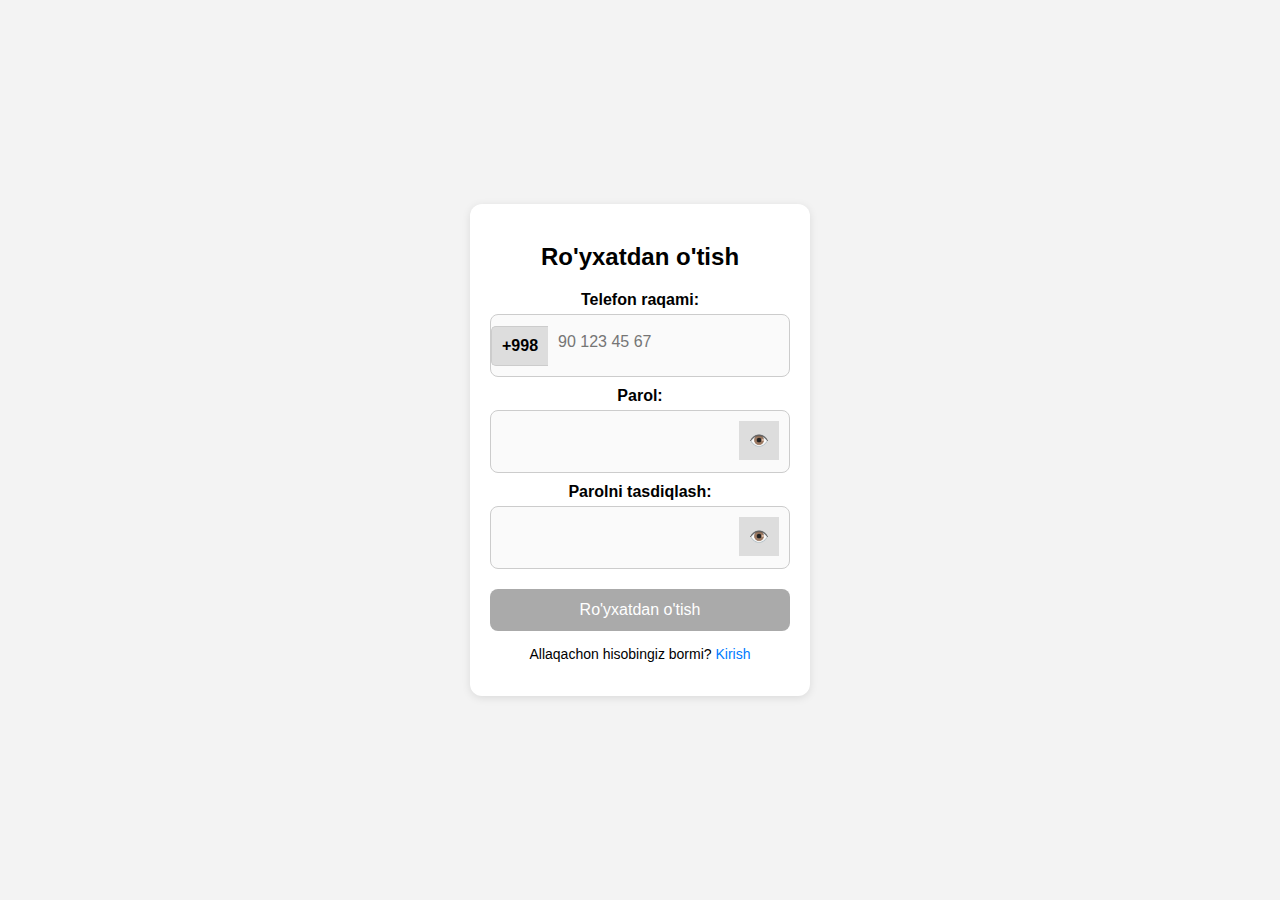
<file: index.html>
<!DOCTYPE html>
<html lang="uz">
<head>
    <meta charset="UTF-8">
    <meta name="viewport" content="width=device-width, initial-scale=1.0">
    <title>Ro'yxatdan o'tish va Kirish</title>
    <link rel="stylesheet" href="style.css">
    <style>
        body {
            font-family: sans-serif;
            margin: 0;
            padding: 0;
            background: #f3f3f3;
        }

        .container {
            max-width: 400px;
            margin: 40px auto;
            background: #fff;
            padding: 20px;
            border-radius: 12px;
            box-shadow: 0 2px 8px rgba(0,0,0,0.1);
        }

        h2 {
            text-align: center;
            margin-bottom: 20px;
        }

        label {
            display: block;
            margin-top: 10px;
            font-weight: bold;
        }

        .phone-input, .password-input {
            display: flex;
            align-items: center;
            margin-top: 5px;
            border: 1px solid #ccc;
            border-radius: 8px;
            overflow: hidden;
            background: #fafafa;
        }

        .phone-input span,
        .password-input span {
            padding: 10px;
            background: #ddd;
            font-weight: bold;
            white-space: nowrap;
        }

        .phone-input input,
        .password-input input {
            flex: 1;
            padding: 10px;
            border: none;
            outline: none;
            background: transparent;
            font-size: 16px;
        }

        button {
            margin-top: 20px;
            width: 100%;
            padding: 12px;
            background: #007bff;
            color: white;
            border: none;
            border-radius: 8px;
            font-size: 16px;
            cursor: pointer;
        }

        button:disabled {
            background: #aaa;
            cursor: not-allowed;
        }

        p {
            text-align: center;
            margin-top: 15px;
            font-size: 14px;
        }

        a {
            color: #007bff;
            text-decoration: none;
        }

        @media (max-width: 480px) {
            .container {
                margin: 20px;
                padding: 15px;
            }

            input, button {
                font-size: 16px;
            }
        }
    </style>
</head>
<body>

    <div class="container" id="register-container">
        <h2>Ro'yxatdan o'tish</h2>
        
        <label>Telefon raqami:</label>
        <div class="phone-input">
            <span>+998</span>
            <input type="tel" id="phone" maxlength="9" placeholder="90 123 45 67">
        </div>

        <label>Parol:</label>
        <div class="password-input">
            <input type="password" id="password">
            <span class="toggle-password" onclick="togglePassword('password', this)">👁️</span>
        </div>

        <label>Parolni tasdiqlash:</label>
        <div class="password-input">
            <input type="password" id="confirmPassword">
            <span class="toggle-password" onclick="togglePassword('confirmPassword', this)">👁️</span>
        </div>

        <button id="registerBtn" disabled>Ro'yxatdan o'tish</button>

        <p>Allaqachon hisobingiz bormi? <a href="#" onclick="showLogin()">Kirish</a></p>
    </div>

    <div class="container" id="login-container" style="display:none;">
        <h2>Kirish</h2>
        
        <label>Telefon raqami:</label>
        <div class="phone-input">
            <span>+998</span>
            <input type="tel" id="loginPhone" maxlength="9" placeholder="90 123 45 67">
        </div>

        <label>Parol:</label>
        <div class="password-input">
            <input type="password" id="loginPassword">
            <span class="toggle-password" onclick="togglePassword('loginPassword', this)">👁️</span>
        </div>

        <button id="loginBtn">Kirish</button>

        <p>Hisobingiz yo'qmi? <a href="#" onclick="showRegister()">Ro'yxatdan o'tish</a></p>
    </div>


    <script src="script.js"></script>
</body>
                                  </html>
</file>
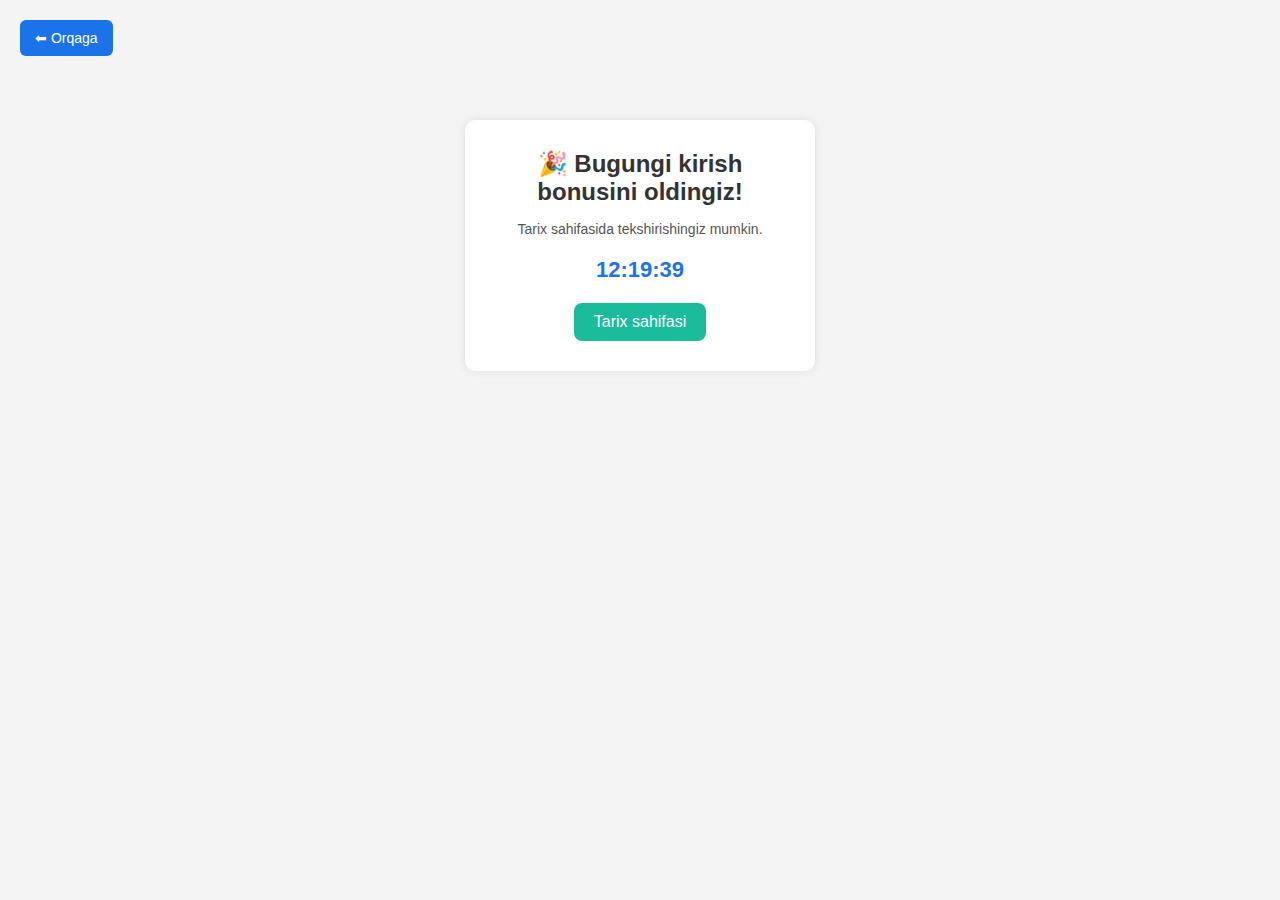
<file: bonus.html>
<!DOCTYPE html>
<html lang="uz">
<head>
  <meta charset="UTF-8">
  <meta name="viewport" content="width=device-width, initial-scale=1.0">
  <title>Bonus Sahifasi</title>
  <style>
    * { margin: 0; padding: 0; box-sizing: border-box; font-family: Arial, sans-serif; }
    body { background: #f4f4f4; padding: 20px; min-height: 100vh; position: relative; }
    
    .back-btn {
      display: inline-block;
      margin-bottom: 20px;
      padding: 10px 15px;
      background-color: #1a73e8;
      color: white;
      text-decoration: none;
      border-radius: 6px;
      font-size: 14px;
      position: absolute;
      top: 20px;
      left: 20px;
    }

    .container {
      background: white;
      padding: 30px;
      border-radius: 10px;
      box-shadow: 0 0 10px rgba(0,0,0,0.1);
      max-width: 350px;
      width: 100%;
      margin: 100px auto 0 auto;
      text-align: center;
    }

    h2 { margin-bottom: 15px; color: #333; }
    p { margin-bottom: 20px; color: #555; font-size: 14px; }
    .timer {
      font-size: 22px;
      font-weight: bold;
      color: #1a73e8;
    }
    .history-btn {
      margin-top: 20px;
      display: inline-block;
      padding: 10px 20px;
      background-color: #1abc9c;
      color: white;
      text-decoration: none;
      border-radius: 8px;
    }
  </style>
</head>
<body>

<a href="home.html" class="back-btn">⬅ Orqaga</a>

<div class="container">
  <h2>🎉 Bugungi kirish bonusini oldingiz!</h2>
  <p>Tarix sahifasida tekshirishingiz mumkin.</p>
  <div class="timer" id="timer">00:00:00</div>
  <a href="history.html" class="history-btn">Tarix sahifasi</a>
</div>

<script>
  function getToday9AM() {
    const now = new Date();
    const today9 = new Date();
    today9.setHours(9, 0, 0, 0);
    return today9;
  }

  function getNext9AM() {
    const today9 = getToday9AM();
    const now = new Date();

    if (now >= today9) {
      today9.setDate(today9.getDate() + 1);
    }
    return today9;
  }

  let next9amTime = localStorage.getItem('next9amTime');

  if (!next9amTime || Date.now() > parseInt(next9amTime)) {
    const next9 = getNext9AM();
    next9amTime = next9.getTime();
    localStorage.setItem('next9amTime', next9amTime);
  }

  function updateTimer() {
    const now = Date.now();
    const remaining = next9amTime - now;

    if (remaining <= 0) {
      const next9 = getNext9AM();
      next9amTime = next9.getTime();
      localStorage.setItem('next9amTime', next9amTime);
    }

    const diff = next9amTime - Date.now();

    const hours = Math.floor(diff / (1000 * 60 * 60));
    const minutes = Math.floor((diff % (1000 * 60 * 60)) / (1000 * 60));
    const seconds = Math.floor((diff % (1000 * 60)) / 1000);

    document.getElementById('timer').textContent =
      String(hours).padStart(2, '0') + ":" +
      String(minutes).padStart(2, '0') + ":" +
      String(seconds).padStart(2, '0');
  }

  updateTimer();
  setInterval(updateTimer, 1000);
</script>

</body>
</html>
</file>
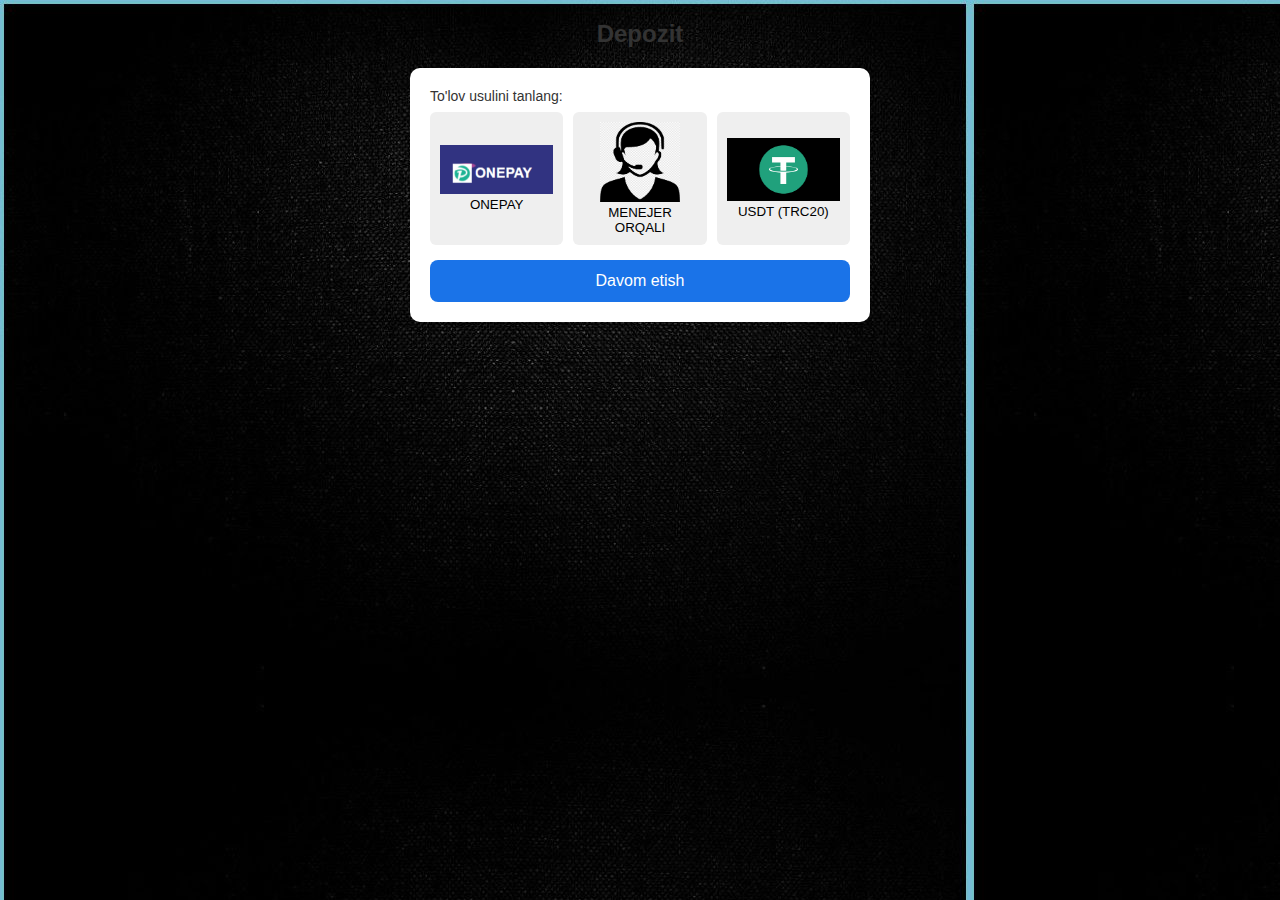
<file: depo.html>
<!DOCTYPE html>
<html lang="uz">
<head>
  <meta charset="UTF-8">
  <meta name="viewport" content="width=device-width, initial-scale=1">
  <title>Depozit</title>
  <style>
    * { margin: 0; padding: 0; box-sizing: border-box; font-family: Arial, sans-serif; }
    body { background-image: url(background2.jpg); color: #333; padding: 20px; }
    h2 { text-align: center; margin-bottom: 20px; }
    .container { max-width: 460px; margin: 0 auto; background: white; padding: 20px; border-radius: 10px; box-shadow: 0 0 10px rgba(0,0,0,0.1); }
    label { font-size: 14px; display: block; margin-bottom: 8px; }
    select, input { width: 100%; padding: 10px; margin-bottom: 15px; border-radius: 6px; border: 1px solid #ccc; font-size: 14px; }
    .continue-btn { width: 100%; padding: 12px; background-color: #1a73e8; color: white; border: none; border-radius: 8px; font-size: 16px; cursor: pointer; }
    .payment-page, .usdt-page { display: none; margin-top: 30px; }
    .header { background: linear-gradient(to right, #1e90ff, #1abc9c); padding: 20px; text-align: center; color: white; }
    .header h1 { font-size: 22px; margin-bottom: 5px; }
    .amount { font-size: 28px; font-weight: bold; }
    .timer { display: inline-block; margin-top: 10px; padding: 4px 10px; background-color: white; color: black; border-radius: 20px; font-size: 14px; font-weight: bold; }
    .upload-box { margin-top: 20px; padding: 30px; border: 2px dashed #ccc; border-radius: 10px; text-align: center; color: #555; font-size: 16px; cursor: pointer; }
    .confirm-btn { width: 100%; margin-top: 20px; padding: 12px; background-color: #1a73e8; color: white; border: none; border-radius: 8px; font-size: 16px; cursor: pointer; }
    .confirm-btn:disabled { background-color: #aaa; cursor: not-allowed; }
    .modal { display: none; position: fixed; z-index: 9999; left: 0; top: 0; width: 100%; height: 100%; background: rgba(0,0,0,0.5); justify-content: center; align-items: center; }
    .modal-content { background: white; padding: 30px; border-radius: 10px; text-align: center; max-width: 300px; width: 90%; }
    .modal-content h3 { margin-bottom: 15px; }
    .manager-btn { margin-top: 20px; padding: 10px 20px; background-color: #1abc9c; color: white; border: none; border-radius: 6px; cursor: pointer; font-size: 14px; text-decoration: none; display: inline-block; }
    .usdt-info { text-align: center; }
    .usdt-info img { max-width: 200px; margin: 15px 0; }
    .usdt-info .address-box { word-break: break-word; padding: 10px; background: #f0f0f0; border-radius: 8px; margin-bottom: 10px; }
    .copy-btn { padding: 8px 12px; background: #1a73e8; color: white; border: none; border-radius: 6px; cursor: pointer; }
    .input-group { display: flex; margin-bottom: 15px; }
    .input-group input { flex: 1; margin-right: 10px; }
  </style>
</head>
<body>

<h2>Depozit</h2>
<div class="container">

  <label>To'lov usulini tanlang:</label>
  
  <div style="display: flex; justify-content: space-between; gap: 10px; margin-bottom: 15px;">
    <button style="flex: 1; padding: 10px; border: none; border-radius: 6px; cursor: pointer;" onclick="selectMethod('onepay')">
      <img src="onepay.png" alt="OnePay" style="width: 100%; height: auto;">
      <p>ONEPAY</p>
    </button>
    <button style="flex: 1; padding: 10px; border: none; border-radius: 6px; cursor: pointer;" onclick="selectMethod('menejer')">
      <img src="manager.png" alt="Menejer" style="width: 80px; height: 80px;">
      <p>MENEJER ORQALI</p>
    </button>
    <button style="flex: 1; padding: 10px; border: none; border-radius: 6px; cursor: pointer;" onclick="selectMethod('usdt')">
      <img src="tether-678x381.png" alt="USDT" style="width: 100%; height: auto;">
      <p>USDT (TRC20)</p>
    </button>
  </div>

  <div id="amountSection" style="display:none">
    <label>Miqdor kiriting (UZS):</label>
    <input type="number" id="amountInput" placeholder="Masalan, 50000">
  </div>

  <button class="continue-btn" onclick="showPayment()">Davom etish</button>
</div>

<!-- To'lov sahifasi -->
<div class="payment-page" id="paymentPage">
  <div class="header">
    <h1>ONEPAY</h1>
    <div class="amount" id="amountDisplay">UZS 0</div>
    <div class="timer" id="timer">51:52</div>
  </div>

  <div class="container">
    <div class="step">1-qadam. Iltimos, quyidagi karta raqamiga pul o'tkazing</div>
    <div class="step">2-qadam. To'lov chekini yuklang</div>

    <div class="label">Qabul qiluvchi ism</div>
    <div class="input-group">
      <input type="text" id="name" readonly>
      <button onclick="copyToClipboard('name')">Nusxalash</button>
    </div>

    <div class="label">Karta raqami</div>
    <div class="input-group">
      <input type="text" id="acc" readonly>
      <button onclick="copyToClipboard('acc')">Nusxalash</button>
    </div>

    <div class="label">Bank nomi</div>
    <div class="input-group">
      <input type="text" id="bank" readonly>
      <button onclick="copyToClipboard('bank')">Nusxalash</button>
    </div>

    <div class="upload-box" onclick="document.getElementById('voucher').click()">
      📁 Chekni yuklash
    </div>
    <input type="file" id="voucher" style="display:none" onchange="enableConfirm()">

    <button class="confirm-btn" id="submitBtn" disabled onclick="processPayment()">To'lovni tasdiqlash</button>
  </div>
</div>

<!-- USDT sahifasi -->
<div class="usdt-page" id="usdtPage">
  <div class="container usdt-info">
    <h3>USDT (TRC20) orqali to'lov</h3>
    <div class="address-box" id="usdtAddress">TQYsmzeZeiBEdB7x6bcvqr7cmnah1TYjz3</div>
    <button class="copy-btn" onclick="copyUsdt()">Manzilni nusxalash</button>
    <img src="qr.jpg" alt="USDT QR Kod">
  </div>
</div>

<!-- Modal oyna -->
<div class="modal" id="loadingModal">
  <div class="modal-content" id="modalContent">
    <h3>Yuklanmoqda...</h3>
    <p>Iltimos, kuting</p>
  </div>
</div>

<script>
  let selectedMethod = "";
  const cardOptions = [
    { name: "ALOQA", acc: "9860346606322375", bank: "Humo" },
    { name: "HAMKOR", acc: "9860166603241315", bank: "Humo" }
  ];

  function selectMethod(method) {
    selectedMethod = method;
    document.getElementById('amountSection').style.display = (method === 'onepay') ? 'block' : 'none';
    document.getElementById('usdtPage').style.display = (method === 'usdt') ? 'block' : 'none';
  }

  function showPayment() {
    const amount = document.getElementById('amountInput').value;

    if (selectedMethod === "onepay") {
      if (!amount || amount <= 0) {
        alert("Iltimos, miqdorni kiriting!");
        return;
      }

      const randomIndex = Math.floor(Math.random() * cardOptions.length);
      const selectedCard = cardOptions[randomIndex];

      document.getElementById('name').value = selectedCard.name;
      document.getElementById('acc').value = selectedCard.acc;
      document.getElementById('bank').value = selectedCard.bank;

      document.getElementById('amountDisplay').innerText = "UZS " + amount;
      document.querySelector(".container").style.display = "none";
      document.getElementById("paymentPage").style.display = "block";
      startTimer();
    } else if (selectedMethod === "menejer") {
      window.location.href = "https://t.me/Twise_manager";
    } else if (selectedMethod === "usdt") {
      document.querySelector(".container").style.display = "none";
      document.getElementById("usdtPage").style.display = "block";
    } else {
      alert("Iltimos, to'lov usulini tanlang!");
    }
  }

  function copyToClipboard(id) {
    const input = document.getElementById(id);
    navigator.clipboard.writeText(input.value)
      .then(() => alert("Nusxalandi: " + input.value));
  }

  function enableConfirm() {
    document.getElementById('submitBtn').disabled = false;
  }

  function processPayment() {
    const modal = document.getElementById('loadingModal');
    const modalContent = document.getElementById('modalContent');

    modal.style.display = 'flex';
    modalContent.innerHTML = "<h3>Yuklanmoqda...</h3><p>Iltimos, 30 soniya kuting</p>";

    setTimeout(() => {
      modalContent.innerHTML = `
        <h3>❌ To'lov muvaffaqiyatsiz!</h3>
        <p>Iltimos, menejer bilan bog'laning</p>
        <a href="https://t.me/Twise_manager" class="manager-btn" target="_blank">Menejerga yozish</a>
      `;
    }, 30000);
  }

  function copyUsdt() {
    const address = document.getElementById('usdtAddress').innerText;
    navigator.clipboard.writeText(address)
      .then(() => alert("Manzil nusxalandi: " + address));
  }

  let minutes = 51;
  let seconds = 52;
  let timerInterval;

  function startTimer() {
    minutes = 51;
    seconds = 52;
    clearInterval(timerInterval);

    timerInterval = setInterval(() => {
      if (seconds === 0) {
        if (minutes === 0) {
          clearInterval(timerInterval);
          return;
        }
        minutes--;
        seconds = 59;
      } else {
        seconds--;
      }

      let m = minutes < 10 ? "0" + minutes : minutes;
      let s = seconds < 10 ? "0" + seconds : seconds;
      document.getElementById("timer").innerText = `${m}:${s}`;
    }, 1000);
  }
</script>

</body>
</html>
</file>
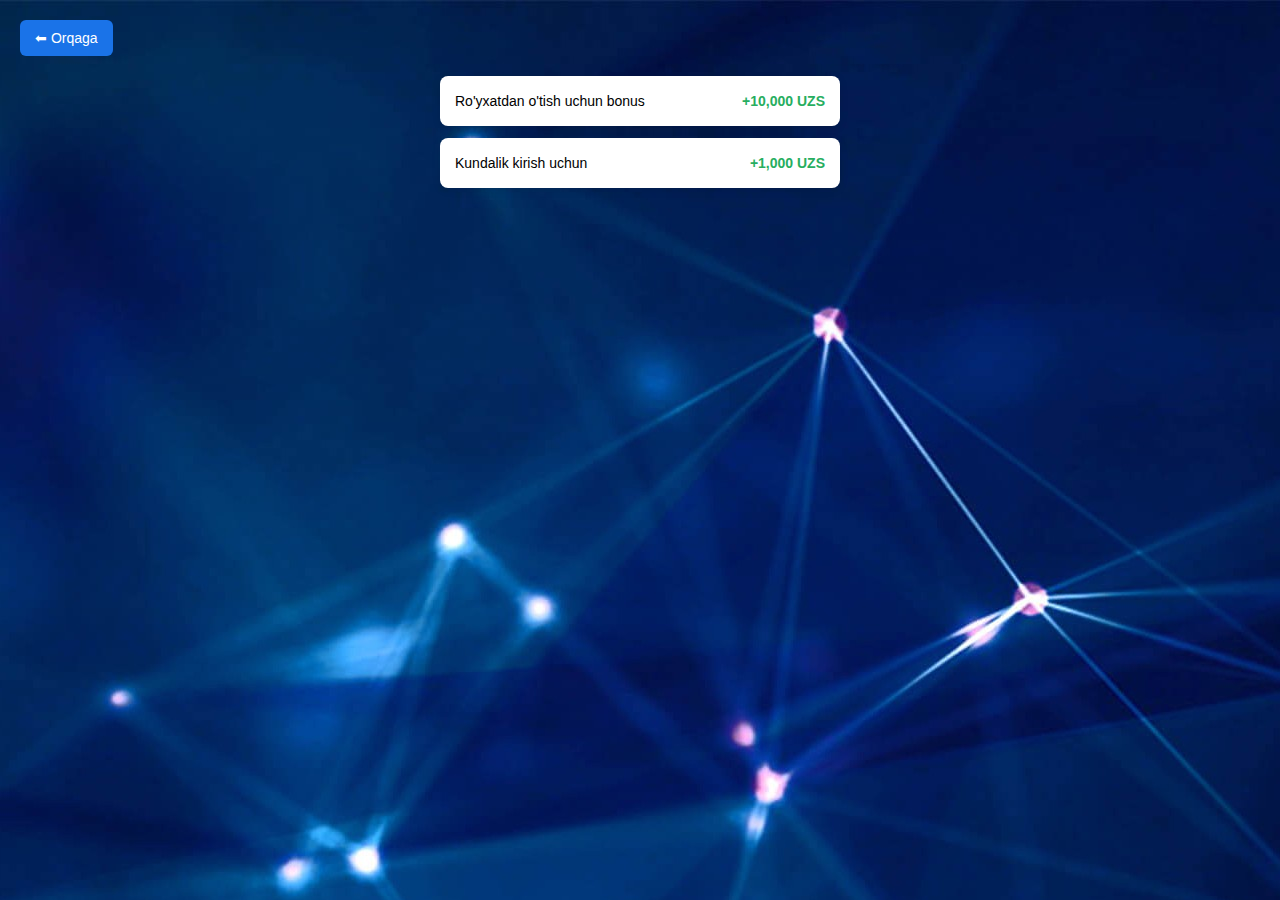
<file: history.html>
<!DOCTYPE html>
<html lang="uz">
<head>
  <meta charset="UTF-8">
  <meta name="viewport" content="width=device-width, initial-scale=1.0">
  <title>Tarix</title>
  <style>
    * {
      margin: 0;
      padding: 0;
      box-sizing: border-box;
      font-family: Arial, sans-serif;
    }
    body {
      background-image: url(background.jpg);
      padding: 20px;
    }
    .back-btn {
      display: inline-block;
      margin-bottom: 20px;
      padding: 10px 15px;
      background-color: #1a73e8;
      color: #fff;
      text-decoration: none;
      border-radius: 6px;
      font-size: 14px;
    }
    .history-container {
      display: flex;
      flex-direction: column;
      gap: 12px;
      max-width: 400px;
      margin: 0 auto;
    }
    .history-item {
      display: flex;
      justify-content: space-between;
      align-items: center;
      background: #fff;
      padding: 12px 15px;
      border-radius: 8px;
      box-shadow: 0 2px 8px rgba(0,0,0,0.1);
      font-size: 14px;
      height: 50px;
    }
    .history-item .bonus {
      color: #27ae60;
      font-weight: bold;
    }
  </style>
</head>
<body>

<a href="home.html" class="back-btn">⬅ Orqaga</a>

<div class="history-container">
  <div class="history-item">
    <span>Ro'yxatdan o'tish uchun bonus</span>
    <span class="bonus">+10,000 UZS</span>
  </div>

  <div class="history-item">
    <span>Kundalik kirish uchun</span>
    <span class="bonus">+1,000 UZS</span>
  </div>
</div>

</body>
</html>
</file>
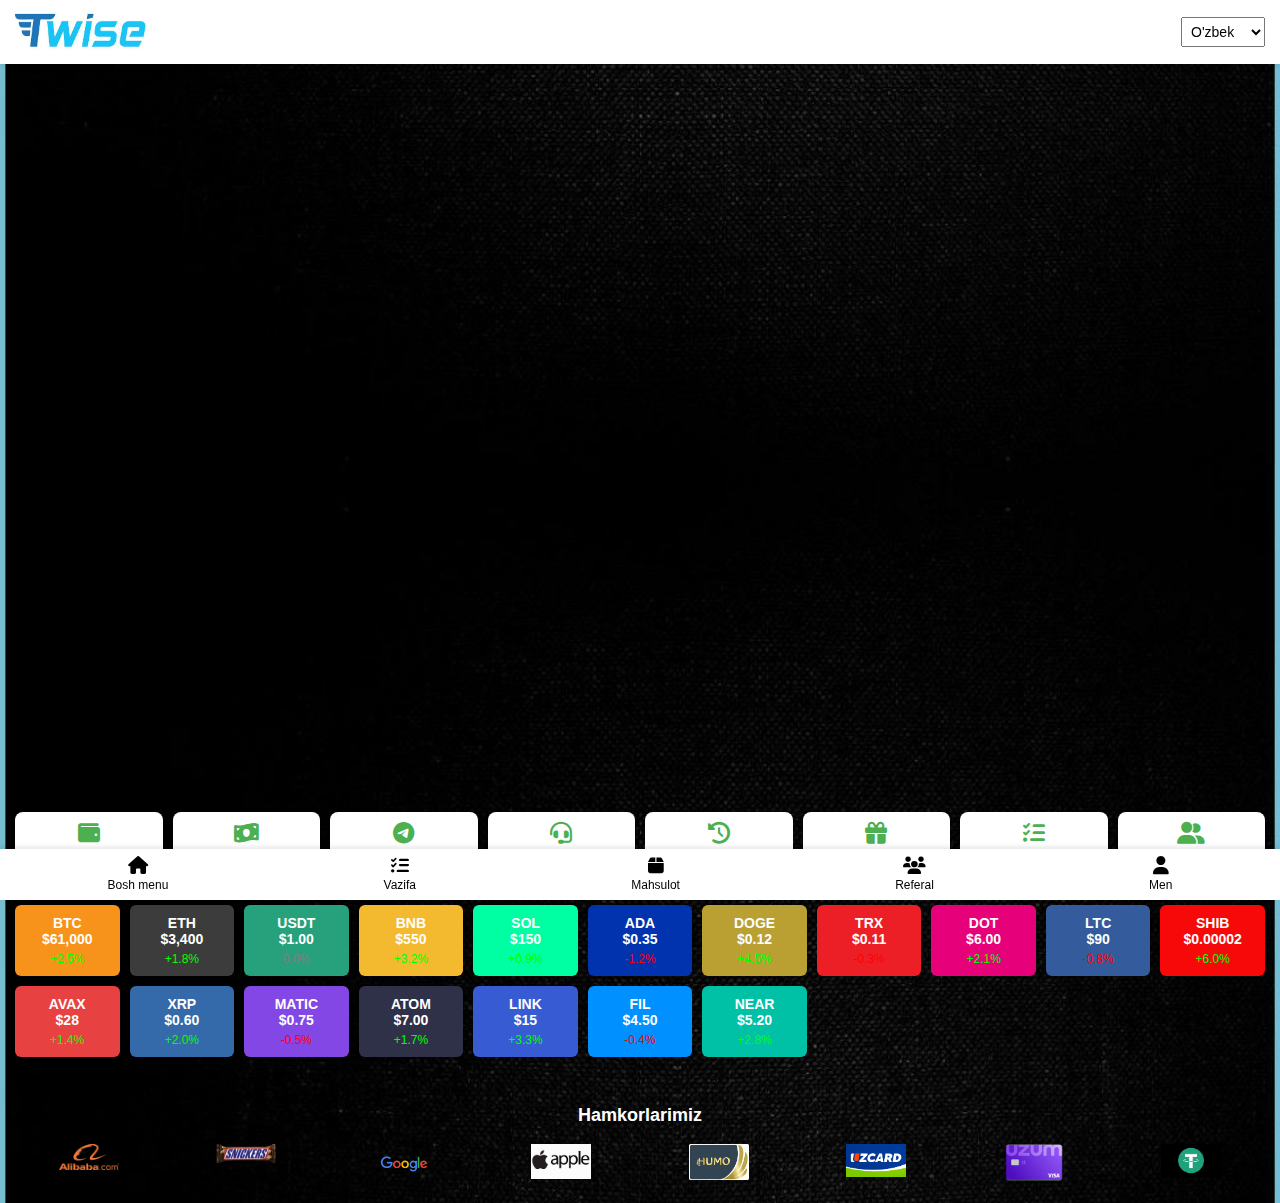
<file: home.html>
<!DOCTYPE html>
<html lang="uz">
<head>
    <meta charset="UTF-8">
    <meta name="viewport" content="width=device-width, initial-scale=1.0">
    <title>Asosiy Sahifa</title>
    <link rel="stylesheet" href="https://cdnjs.cloudflare.com/ajax/libs/font-awesome/6.4.0/css/all.min.css">
    <style>
        * {
            box-sizing: border-box;
        }

        body {
            margin: 0;
            font-family: Arial, sans-serif;
            background: #f5f5f5;
            background-image: url(background2.jpg);
            background-size: cover;
            background-position: center;
        }

        .top-bar {
            display: flex;
            justify-content: space-between;
            align-items: center;
            background: white;
            padding: 10px 15px;
            box-shadow: 0 2px 5px rgba(0,0,0,0.1);
            position: sticky;
            top: 0;
            z-index: 100;
        }

        .logo img {
            height: 40px;
            width: auto;
        }

        .language-select {
            padding: 5px;
            font-size: 14px;
        }

        .button-grid {
            display: grid;
            grid-template-columns: repeat(auto-fit, minmax(120px, 1fr));
            gap: 10px;
            padding: 15px;
        }

        .menu-btn {
            background: #fff;
            padding: 10px;
            text-align: center;
            border-radius: 8px;
            box-shadow: 0 2px 5px rgba(0,0,0,0.1);
            cursor: pointer;
            font-size: 14px;
        }

        .menu-btn i {
            font-size: 22px;
            margin-bottom: 5px;
            display: block;
            color: #4CAF50;
        }

        .crypto-grid {
            display: grid;
            grid-template-columns: repeat(auto-fit, minmax(100px, 1fr));
            gap: 10px;
            padding: 15px;
            text-align: center;
        }

        .crypto-item {
            padding: 10px;
            border-radius: 6px;
            box-shadow: 0 1px 3px rgba(0,0,0,0.1);
            color: white;
            font-weight: bold;
            font-size: 14px;
        }

        .change {
            font-size: 12px;
            margin-top: 5px;
            font-weight: normal;
        }

        .partners {
            padding: 15px;
            text-align: center;
        }

        .partners h3 {
            color: white;
            font-size: 18px;
        }

        .partner-logos {
            display: grid;
            grid-template-columns: repeat(auto-fit, minmax(70px, 1fr));
            gap: 10px;
            justify-items: center;
            margin-top: 10px;
        }

        .partner-logos img {
            width: 60px;
            height: auto;
        }

        .bottom-nav {
            position: fixed;
            bottom: 0;
            left: 0;
            right: 0;
            background: white;
            display: flex;
            justify-content: space-around;
            align-items: center;
            padding: 8px 0;
            box-shadow: 0 -2px 5px rgba(0,0,0,0.1);
            font-size: 12px;
            z-index: 1000;
        }

        .bottom-nav a {
            text-decoration: none;
            color: black;
            display: flex;
            flex-direction: column;
            align-items: center;
        }

        .bottom-nav i {
            font-size: 18px;
            margin-bottom: 3px;
        }

        iframe {
            width: 100%;
            height: auto;
            aspect-ratio: 16 / 9;
            border: none;
        }

        a {
            text-decoration: none;
            color: black;
        }

    </style>
</head>
<body>

    <div class="top-bar">
        <div class="logo">
            <img src="twise.jpg" alt="Logo">
        </div>
        <select class="language-select">
            <option selected>O'zbek</option>
            <option>Русский</option>
            <option>English</option>
        </select>
    </div>

    <div style="padding: 10px; text-align: center;">
        <iframe src="https://youtu.be/MEHzbDOY7n8?si=v6MDmakCDxORuhJQ" allowfullscreen></iframe>
    </div>

    <div class="button-grid">
        <div class="menu-btn"><i class="fas fa-wallet"></i><a href="depo.html">Depozit</a></div>
        <div class="menu-btn"><i class="fas fa-money-bill-wave"></i><a href="withdraw.html">Pul yechish</a></div>
        <div class="menu-btn"><i class="fab fa-telegram"></i><a href="https://t.me/twise_chat">Telegram</a></div>
        <div class="menu-btn"><i class="fas fa-headset"></i><a href="https://t.me/Twise_manager">Yordam</a></div>
        <div class="menu-btn"><i class="fas fa-history"></i><a href="history.html">Tarix</a></div>
        <div class="menu-btn"><i class="fas fa-gift"></i><a href="bonus.html">Bonus</a></div>
        <div class="menu-btn"><i class="fas fa-tasks"></i><a href="task.html">Vazifa</a></div>
        <div class="menu-btn"><i class="fas fa-user-friends"></i><a href="referal.html">Do'stlar</a></div>
    </div>

    <div class="crypto-grid">
        <div class="crypto-item" style="background:#f7931a;">BTC<br>$61,000<div class="change" style="color:lime;">+2.5%</div></div>
        <div class="crypto-item" style="background:#3c3c3d;">ETH<br>$3,400<div class="change" style="color:lime;">+1.8%</div></div>
        <div class="crypto-item" style="background:#26a17b;">USDT<br>$1.00<div class="change" style="color:gray;">0.0%</div></div>
        <div class="crypto-item" style="background:#f3ba2f;">BNB<br>$550<div class="change" style="color:lime;">+3.2%</div></div>
        <div class="crypto-item" style="background:#00ffa3;">SOL<br>$150<div class="change" style="color:lime;">+0.9%</div></div>
        <div class="crypto-item" style="background:#0033ad;">ADA<br>$0.35<div class="change" style="color:red;">-1.2%</div></div>
        <div class="crypto-item" style="background:#ba9f33;">DOGE<br>$0.12<div class="change" style="color:lime;">+4.5%</div></div>
        <div class="crypto-item" style="background:#ec1f27;">TRX<br>$0.11<div class="change" style="color:red;">-0.3%</div></div>
        <div class="crypto-item" style="background:#e6007a;">DOT<br>$6.00<div class="change" style="color:lime;">+2.1%</div></div>
        <div class="crypto-item" style="background:#345c9c;">LTC<br>$90<div class="change" style="color:red;">-0.8%</div></div>
        <div class="crypto-item" style="background:#f70909;">SHIB<br>$0.00002<div class="change" style="color:lime;">+6.0%</div></div>
        <div class="crypto-item" style="background:#e84142;">AVAX<br>$28<div class="change" style="color:lime;">+1.4%</div></div>
        <div class="crypto-item" style="background:#346aa9;">XRP<br>$0.60<div class="change" style="color:lime;">+2.0%</div></div>
        <div class="crypto-item" style="background:#8247e5;">MATIC<br>$0.75<div class="change" style="color:red;">-0.5%</div></div>
        <div class="crypto-item" style="background:#2e3148;">ATOM<br>$7.00<div class="change" style="color:lime;">+1.7%</div></div>
        <div class="crypto-item" style="background:#375bd2;">LINK<br>$15<div class="change" style="color:lime;">+3.3%</div></div>
        <div class="crypto-item" style="background:#0090ff;">FIL<br>$4.50<div class="change" style="color:red;">-0.4%</div></div>
        <div class="crypto-item" style="background:#00c1a5;">NEAR<br>$5.20<div class="change" style="color:lime;">+2.8%</div></div>
    </div>

    <div class="partners">
        <h3>Hamkorlarimiz</h3>
        <div class="partner-logos">
            <img src="ali.png" alt="Partner1">
            <img src="large_snickers.png" alt="Partner2">
            <img src="google_PNG102344-1500x1000.png" alt="Partner3">
            <img src="png-klev-club-7zd5-p-logotip-apple-png-17.png" alt="Partner4">
            <img src="humo-logo.png" alt="Partner5">
            <img src="b41dfe1a1e097ca094dd632f32fa.png" alt="Partner6">
            <img src="68u019pfgyr0kfmjxvxtk62flzr4ik82.png" alt="Partner7">
            <img src="tether-678x381.png" alt="Partner8">
        </div>
    </div>

    <div class="bottom-nav">
        <a href="home.html"><i class="fas fa-home"></i>Bosh menu</a>
        <a href="task.html"><i class="fas fa-tasks"></i>Vazifa</a>
        <a href="product.html"><i class="fas fa-box"></i>Mahsulot</a>
        <a href="referal.html"><i class="fas fa-users"></i>Referal</a>
        <a href="me.html"><i class="fas fa-user"></i>Men</a>
    </div>

</body>
    </html>
</file>
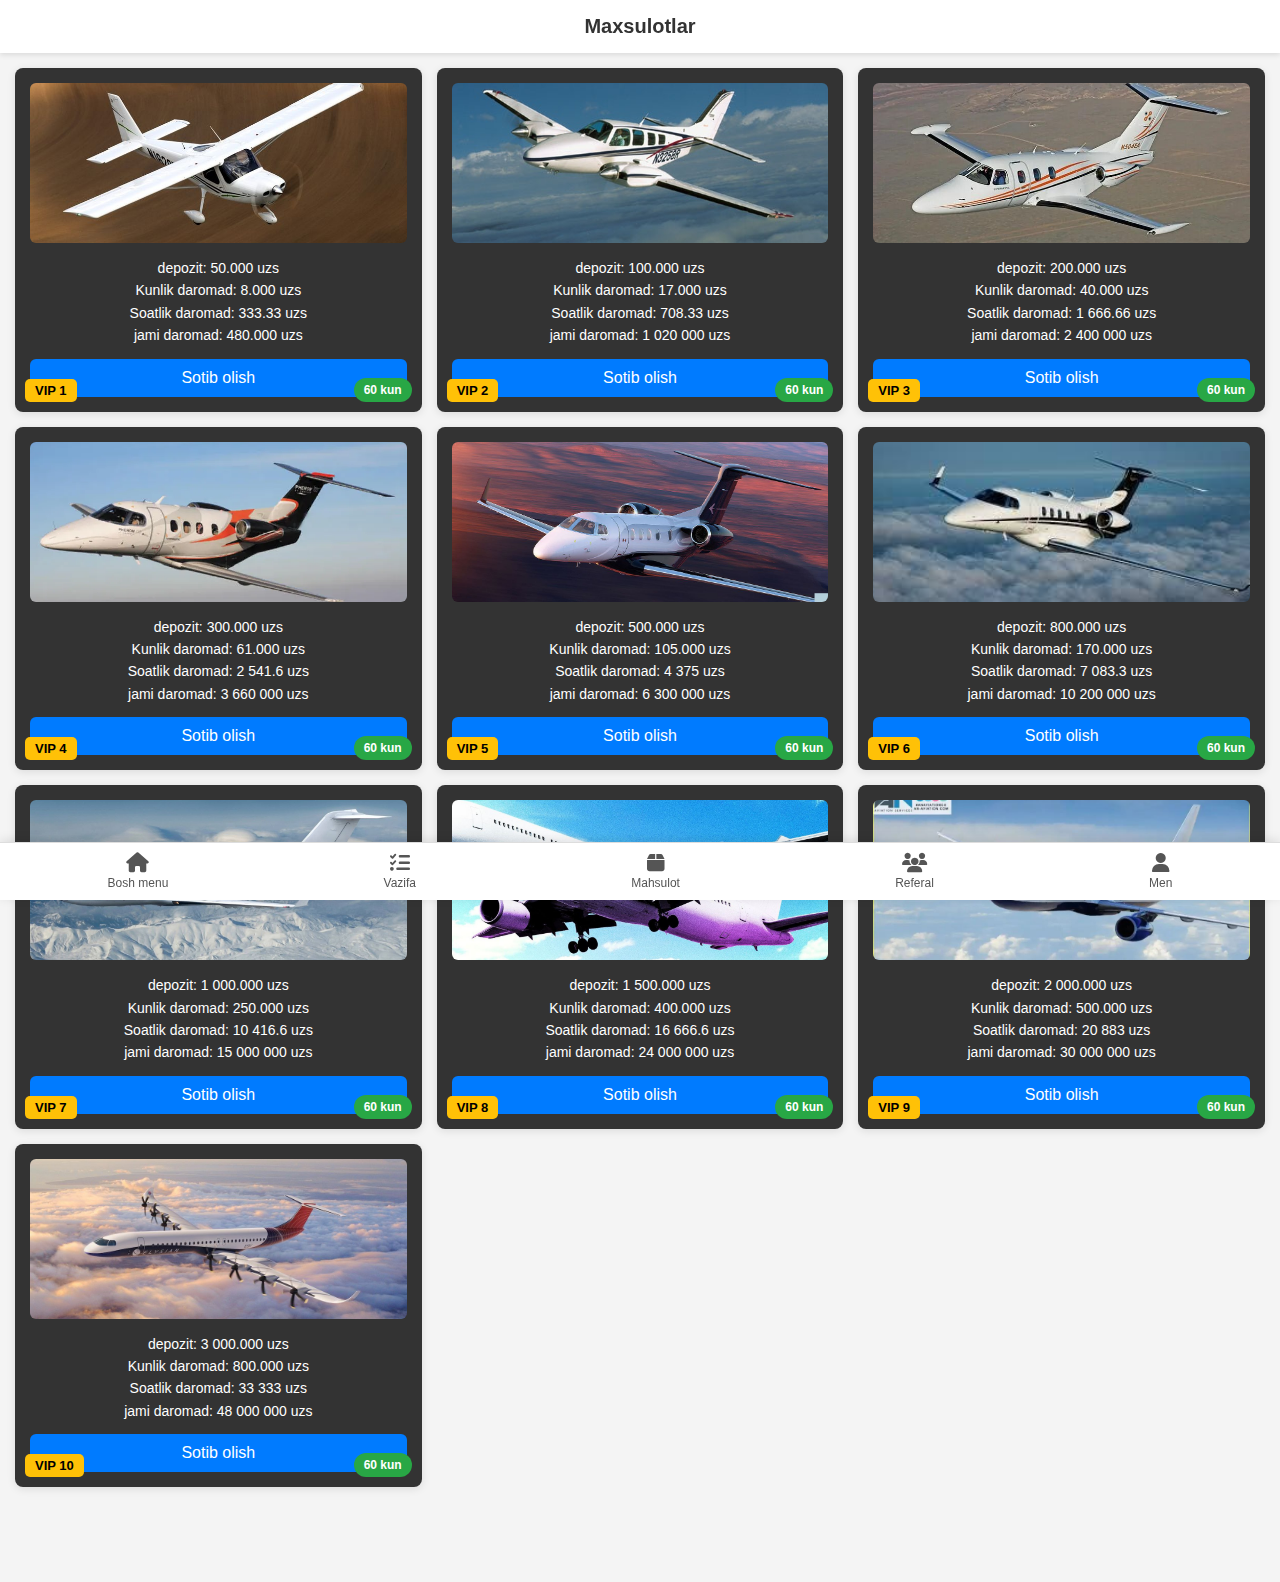
<file: product.html>
<!DOCTYPE html>
<html lang="uz">
<head>
    <meta charset="UTF-8">
    <meta name="viewport" content="width=device-width, initial-scale=1.0">
    <title>Maxsulotlar</title>
    <link rel="stylesheet" href="https://cdnjs.cloudflare.com/ajax/libs/font-awesome/6.4.0/css/all.min.css">
    <style>
        * {
            box-sizing: border-box;
        }

        body {
            margin: 0;
            font-family: Arial, sans-serif;
            background: #f4f4f4;
            padding-bottom: 80px;
        }

        .header {
            background: #ffffff;
            color: #333;
            padding: 15px;
            text-align: center;
            font-size: 20px;
            font-weight: bold;
            box-shadow: 0 2px 5px rgba(0,0,0,0.1);
            position: sticky;
            top: 0;
            z-index: 100;
        }

        .product-list {
            padding: 15px;
            display: grid;
            grid-template-columns: 1fr;
            gap: 15px;
        }

        .product-item {
            position: relative;
            background: #333;
            border-radius: 8px;
            box-shadow: 0 2px 8px rgba(0,0,0,0.1);
            overflow: hidden;
            text-align: center;
            padding: 15px;
        }

        .product-item img {
            width: 100%;
            height: 160px;
            object-fit: cover;
            border-radius: 6px;
            margin-bottom: 10px;
        }

        .product-info {
            color: #fff;
            font-size: 14px;
            line-height: 1.6;
        }

        .buy-btn {
            background: #007bff;
            color: white;
            padding: 10px 20px;
            border: none;
            border-radius: 6px;
            font-size: 16px;
            cursor: pointer;
            margin-top: 12px;
            width: 100%;
        }

        .buy-btn a {
            color: white;
            text-decoration: none;
        }

        .buy-btn:hover {
            background: #0056b3;
        }

        .vip-badge {
            position: absolute;
            left: 10px;
            bottom: 10px;
            background: #ffc107;
            color: #000;
            padding: 4px 10px;
            font-size: 13px;
            font-weight: bold;
            border-radius: 5px;
        }

        .duration-badge {
            position: absolute;
            right: 10px;
            bottom: 10px;
            background: #28a745;
            color: white;
            padding: 5px 10px;
            font-size: 12px;
            font-weight: bold;
            border-radius: 50px;
        }

        .bottom-nav {
            position: fixed;
            bottom: 0;
            left: 0;
            right: 0;
            background: #fff;
            display: flex;
            justify-content: space-around;
            align-items: center;
            padding: 10px 0;
            box-shadow: 0 -2px 10px rgba(0, 0, 0, 0.1);
            border-top: 1px solid #ddd;
            z-index: 1000;
        }

        .bottom-nav a {
            text-decoration: none;
            color: #555;
            font-size: 12px;
            display: flex;
            flex-direction: column;
            align-items: center;
        }

        .bottom-nav i {
            font-size: 20px;
            margin-bottom: 3px;
        }

        @media (min-width: 600px) {
            .product-list {
                grid-template-columns: repeat(2, 1fr);
            }
        }

        @media (min-width: 900px) {
            .product-list {
                grid-template-columns: repeat(3, 1fr);
            }
        }
    </style>
</head>
<body>

<div class="header">
    Maxsulotlar
</div>

<div class="product-list">

    <!-- Mahsulotlar 1 - 10 -->
    <!-- Har birida VIP va 60 kun belgisi qo‘shilgan -->

    <!-- 1 -->
    <div class="product-item">
        <img src="plane1.jpg" alt="Mahsulot">
        <div class="product-info">
            depozit: 50.000 uzs<br>
            Kunlik daromad: 8.000 uzs<br>
            Soatlik daromad: 333.33 uzs<br>
            jami daromad: 480.000 uzs
        </div>
        <button class="buy-btn"><a href="depo.html">Sotib olish</a></button>
        <div class="vip-badge">VIP 1</div>
        <div class="duration-badge">60 kun</div>
    </div>

    <!-- 2 -->
    <div class="product-item">
        <img src="plane2.jpg" alt="Mahsulot">
        <div class="product-info">
            depozit: 100.000 uzs<br>
            Kunlik daromad: 17.000 uzs<br>
            Soatlik daromad: 708.33 uzs<br>
            jami daromad: 1 020 000 uzs
        </div>
        <button class="buy-btn"><a href="depo.html">Sotib olish</a></button>
        <div class="vip-badge">VIP 2</div>
        <div class="duration-badge">60 kun</div>
    </div>

    <!-- 3 -->
    <div class="product-item">
        <img src="plane3.jpg" alt="Mahsulot">
        <div class="product-info">
            depozit: 200.000 uzs<br>
            Kunlik daromad: 40.000 uzs<br>
            Soatlik daromad: 1 666.66 uzs<br>
            jami daromad: 2 400 000 uzs
        </div>
        <button class="buy-btn"><a href="depo.html">Sotib olish</a></button>
        <div class="vip-badge">VIP 3</div>
        <div class="duration-badge">60 kun</div>
    </div>

    <!-- 4 -->
    <div class="product-item">
        <img src="plane4.webp" alt="Mahsulot">
        <div class="product-info">
            depozit: 300.000 uzs<br>
            Kunlik daromad: 61.000 uzs<br>
            Soatlik daromad: 2 541.6 uzs<br>
            jami daromad: 3 660 000 uzs
        </div>
        <button class="buy-btn"><a href="depo.html">Sotib olish</a></button>
        <div class="vip-badge">VIP 4</div>
        <div class="duration-badge">60 kun</div>
    </div>

    <!-- 5 -->
    <div class="product-item">
        <img src="plane5.jpg" alt="Mahsulot">
        <div class="product-info">
            depozit: 500.000 uzs<br>
            Kunlik daromad: 105.000 uzs<br>
            Soatlik daromad: 4 375 uzs<br>
            jami daromad: 6 300 000 uzs
        </div>
        <button class="buy-btn"><a href="depo.html">Sotib olish</a></button>
        <div class="vip-badge">VIP 5</div>
        <div class="duration-badge">60 kun</div>
    </div>

    <!-- 6 -->
    <div class="product-item">
        <img src="plane6.jpg" alt="Mahsulot">
        <div class="product-info">
            depozit: 800.000 uzs<br>
            Kunlik daromad: 170.000 uzs<br>
            Soatlik daromad: 7 083.3 uzs<br>
            jami daromad: 10 200 000 uzs
        </div>
        <button class="buy-btn"><a href="depo.html">Sotib olish</a></button>
        <div class="vip-badge">VIP 6</div>
        <div class="duration-badge">60 kun</div>
    </div>

    <!-- 7 -->
    <div class="product-item">
        <img src="plane7.jpg" alt="Mahsulot">
        <div class="product-info">
            depozit: 1 000.000 uzs<br>
            Kunlik daromad: 250.000 uzs<br>
            Soatlik daromad: 10 416.6 uzs<br>
            jami daromad: 15 000 000 uzs
        </div>
        <button class="buy-btn"><a href="depo.html">Sotib olish</a></button>
        <div class="vip-badge">VIP 7</div>
        <div class="duration-badge">60 kun</div>
    </div>

    <!-- 8 -->
    <div class="product-item">
        <img src="plane8.jpg" alt="Mahsulot">
        <div class="product-info">
            depozit: 1 500.000 uzs<br>
            Kunlik daromad: 400.000 uzs<br>
            Soatlik daromad: 16 666.6 uzs<br>
            jami daromad: 24 000 000 uzs
        </div>
        <button class="buy-btn"><a href="depo.html">Sotib olish</a></button>
        <div class="vip-badge">VIP 8</div>
        <div class="duration-badge">60 kun</div>
    </div>

    <!-- 9 -->
    <div class="product-item">
        <img src="plane9.jpg" alt="Mahsulot">
        <div class="product-info">
            depozit: 2 000.000 uzs<br>
            Kunlik daromad: 500.000 uzs<br>
            Soatlik daromad: 20 883 uzs<br>
            jami daromad: 30 000 000 uzs
        </div>
        <button class="buy-btn"><a href="depo.html">Sotib olish</a></button>
        <div class="vip-badge">VIP 9</div>
        <div class="duration-badge">60 kun</div>
    </div>

    <!-- 10 -->
    <div class="product-item">
        <img src="plane10.jpg" alt="Mahsulot">
        <div class="product-info">
            depozit: 3 000.000 uzs<br>
            Kunlik daromad: 800.000 uzs<br>
            Soatlik daromad: 33 333 uzs<br>
            jami daromad: 48 000 000 uzs
        </div>
        <button class="buy-btn"><a href="depo.html">Sotib olish</a></button>
        <div class="vip-badge">VIP 10</div>
        <div class="duration-badge">60 kun</div>
    </div>

</div>

<!-- Pastki navigatsiya -->
<div class="bottom-nav">
    <a href="home.html"><i class="fas fa-home"></i><span>Bosh menu</span></a>
    <a href="task.html"><i class="fas fa-tasks"></i><span>Vazifa</span></a>
    <a href="product.html"><i class="fas fa-box"></i><span>Mahsulot</span></a>
    <a href="referal.html"><i class="fas fa-users"></i><span>Referal</span></a>
    <a href="me.html"><i class="fas fa-user"></i><span>Men</span></a>
</div>

</body>
</html>
</file>
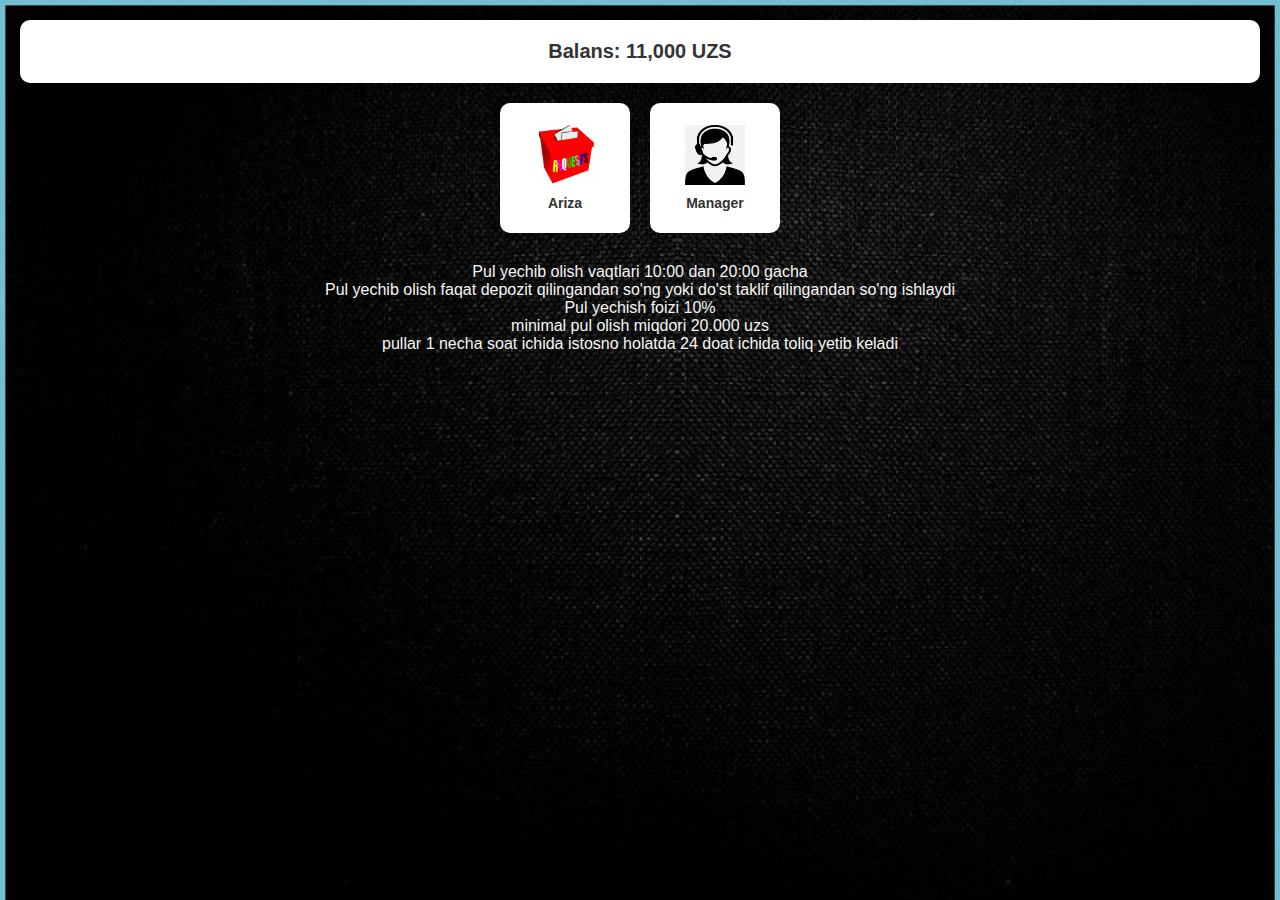
<file: withdraw.html>
<!DOCTYPE html>
<html lang="uz">
<head>
  <meta charset="UTF-8">
  <meta name="viewport" content="width=device-width, initial-scale=1.0">
  <title>Yechib olish sahifasi</title>
  <style>
    * { margin: 0; padding: 0; box-sizing: border-box; font-family: Arial, sans-serif; }
    body { background-image: url(background2.jpg); padding: 20px; background-size: cover; }

    .balance-box {
      background: white;
      border-radius: 10px;
      padding: 20px;
      text-align: center;
      font-size: 20px;
      font-weight: bold;
      color: #333;
      margin-bottom: 20px;
      box-shadow: 0 0 10px rgba(0,0,0,0.1);
    }

    .selection-buttons {
      display: flex;
      justify-content: center;
      gap: 20px;
      margin-bottom: 30px;
    }

    .selection-btn {
      background: white;
      border-radius: 10px;
      padding: 15px;
      width: 130px;
      height: 130px;
      display: flex;
      flex-direction: column;
      align-items: center;
      justify-content: center;
      box-shadow: 0 0 10px rgba(0,0,0,0.1);
      cursor: pointer;
      text-align: center;
      transition: transform 0.2s;
    }

    .selection-btn img {
      width: 60px;
      height: 60px;
      margin-bottom: 10px;
    }

    .selection-btn span {
      font-size: 14px;
      color: #333;
      font-weight: bold;
    }

    .selection-btn:hover {
      transform: scale(1.05);
    }

    .container {
      max-width: 460px;
      margin: 0 auto;
      background: white;
      padding: 20px;
      border-radius: 10px;
      box-shadow: 0 0 10px rgba(0,0,0,0.1);
      display: none;
    }

    label {
      display: block;
      margin-bottom: 8px;
      font-size: 14px;
      color: #333;
    }

    input {
      width: 100%;
      padding: 12px;
      margin-bottom: 20px;
      border: 1px solid #ccc;
      border-radius: 8px;
      font-size: 14px;
    }

    .withdraw-btn {
      width: 100%;
      padding: 12px;
      background-color: #1a73e8;
      color: white;
      border: none;
      border-radius: 8px;
      font-size: 16px;
      cursor: pointer;
    }

    .withdraw-btn:disabled {
      background-color: #aaa;
      cursor: not-allowed;
    }

    .modal {
      display: none;
      position: fixed;
      z-index: 9999;
      left: 0;
      top: 0;
      width: 100%;
      height: 100%;
      background: rgba(0,0,0,0.5);
      justify-content: center;
      align-items: center;
    }

    .modal-content {
      background: white;
      padding: 30px;
      border-radius: 10px;
      text-align: center;
      max-width: 300px;
      width: 90%;
    }

    .modal-content h3 {
      margin-bottom: 15px;
      font-size: 18px;
    }

    .deposit-btn {
      margin-top: 20px;
      padding: 10px 20px;
      background-color: #1abc9c;
      color: white;
      border: none;
      border-radius: 6px;
      cursor: pointer;
      font-size: 14px;
      text-decoration: none;
      display: inline-block;
    }

    .malumot {
      color: whitesmoke;
      margin-top: 20px;
      text-align: center;
    }
  </style>
</head>
<body>

<!-- Balans qismi -->
<div class="balance-box">
  Balans: <span id="balanceAmount">11,000</span> UZS
</div>

<!-- Tanlov tugmalari -->
<div class="selection-buttons">
  <div class="selection-btn" id="applicationBtn">
    <img src="request.jpg" alt="ariza">
    <span>Ariza</span>
  </div>
  <div class="selection-btn" id="managerBtn">
    <img src="manager.png" alt="Manager">
    <span>Manager</span>
  </div>
</div>

<!-- Yechib olish formasi -->
<div class="container" id="withdrawForm">
  <label>Bank kartasi raqami:</label>
  <input type="text" id="cardNumber" placeholder="16 xonali karta raqami" maxlength="16">

  <label>Karta egasi ismi:</label>
  <input type="text" id="cardHolder" placeholder="Ismingizni kiriting">

  <label>Miqdor (UZS):</label>
  <input type="number" id="amount" placeholder="Masalan, 50000">

  <button class="withdraw-btn" id="withdrawBtn" disabled onclick="withdraw()">Yechib olish</button>
</div>

<div class="malumot">
  <p>Pul yechib olish vaqtlari 10:00 dan 20:00 gacha</p>
  <p>Pul yechib olish faqat depozit qilingandan so'ng yoki do'st taklif qilingandan so'ng ishlaydi</p>
  <p>Pul yechish foizi 10%</p>
  <p>minimal pul olish miqdori 20.000 uzs </p>
  <p>pullar 1 necha soat ichida istosno holatda 24 doat ichida toliq yetib keladi</p>
</div>

<!-- Modal oyna -->
<div class="modal" id="modal">
  <div class="modal-content">
    <h3>Iltimos, pul yechib olish uchun avval hisobingizni to'ldiring yoki do'stingizni taklif qiling!</h3>
    <a href="#" class="deposit-btn" id="depositLink">Depozit</a>
  </div>
</div>

<script>
  const cardInput = document.getElementById('cardNumber');
  const nameInput = document.getElementById('cardHolder');
  const amountInput = document.getElementById('amount');
  const withdrawBtn = document.getElementById('withdrawBtn');
  const applicationBtn = document.getElementById('applicationBtn');
  const managerBtn = document.getElementById('managerBtn');
  const withdrawForm = document.getElementById('withdrawForm');

  // Tugmalar ishlashi
  applicationBtn.addEventListener('click', () => {
    withdrawForm.style.display = 'block';
  });

  managerBtn.addEventListener('click', () => {
    window.location.href = "https://t.me/me_refer"; // o'zingizning telegram linkini qo'ying
  });

  // Inputlarni tekshirish
  [cardInput, nameInput, amountInput].forEach(input => {
    input.addEventListener('input', checkInputs);
  });

  function checkInputs() {
    const cardFilled = cardInput.value.trim().length === 16;
    const nameFilled = nameInput.value.trim().length > 0;
    const amountFilled = amountInput.value.trim().length > 0 && parseInt(amountInput.value) > 0;
    withdrawBtn.disabled = !(cardFilled && nameFilled && amountFilled);
  }

  function withdraw() {
    document.getElementById('modal').style.display = 'flex';
  }

  document.getElementById('depositLink').href = "depo.html"; // kerakli linkni qo'ying
</script>

</body>
</html>
</file>
<file: style.css>
body {
    font-family: Arial, sans-serif;
    background-size: cover;
    background-position: center;
    min-height: 100vh;
    display: flex;
    align-items: center;
    justify-content: center;
    background-image: url(background.jpg);
}

.container {
    background: rgba(255, 255, 255, 0.9);
    padding: 20px 30px;
    border-radius: 10px;
    width: 300px;
    box-shadow: 0 0 10px rgba(0,0,0,0.3);
    text-align: center;
}

input {
    width: 100%;
    padding: 8px;
    margin: 8px 0 15px 0;
    border: 1px solid #ccc;
    border-radius: 5px;
}

.phone-input {
    display: flex;
    align-items: center;
}

.phone-input span {
    background: #eee;
    padding: 8px;
    border: 1px solid #ccc;
    border-right: none;
    border-radius: 5px 0 0 5px;
}

.phone-input input {
    border-radius: 0 5px 5px 0;
    border-left: none;
}

.password-input {
    position: relative;
}

.password-input input {
    width: 100%;
}

.toggle-password {
    position: absolute;
    right: 10px;
    top: 10px;
    cursor: pointer;
}

button {
    width: 100%;
    padding: 10px;
    background: #2e89ff;
    color: white;
    border: none;
    border-radius: 5px;
    cursor: pointer;
}

button:disabled {
    background: #aaa;
}

a {
    color: #2e89ff;
    text-decoration: none;
}
</file>
